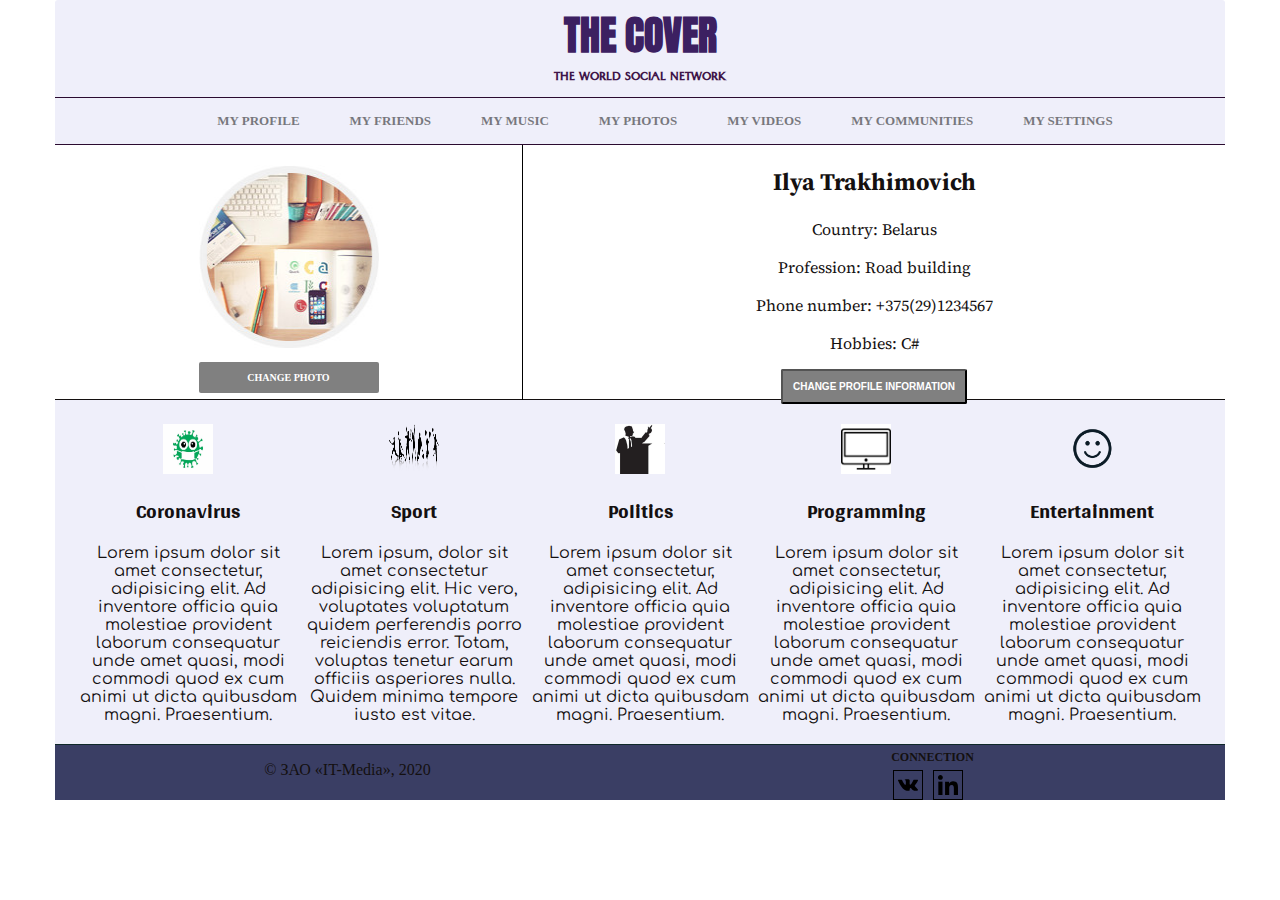
<file: TrakhimovichIlya/html_css_js/SocialNetworkHTML/index.html>
<!doctype html>
<html>
  <head>
    <meta charset="utf-8">
    <title>The Cover</title>
    <link rel="stylesheet" href="style.css" text="text/css">
    <link href="https://fonts.googleapis.com/css2?family=Anton&family=Tenali+Ramakrishna&display=swap" rel="stylesheet">
    <link href="https://fonts.googleapis.com/css2?family=Source+Serif+Pro:wght@600&display=swap" rel="stylesheet">
    <link href="https://fonts.googleapis.com/css2?family=Gidugu&display=swap" rel="stylesheet">
    <link href="https://fonts.googleapis.com/css2?family=Comfortaa:wght@300&display=swap" rel="stylesheet">
    <link rel="shortcut icon" href="img/favicon/carpet.png" type="image/x-icon">
  </head>
  <body>

    <header class="header">
      <div class="container">
        <div class="header_inner">
          <div class="header_logo">
            <h1>The Cover</h1>
            <h5>The world social network</h5>
          </div>
          <div class="header_socialnetwork">           
          </div>
        </div>        
        <div class="header_nav">
          <a class="nav_link" href="index.html">My profile</a>
          <a class="nav_link" href="#">My friends</a>
          <a class="nav_link" href="http://www.radiorecord.ru/" target="_blank">My music</a>
          <a class="nav_link" href="photos.html">My photos</a>
          <a class="nav_link" href="https://www.youtube.com/" target="_blank">My videos</a>
          <a class="nav_link" href="#">My communities</a>
          <a class="nav_link" href="#">My settings</a>
        </div>
      </div>
    </header>

    <div class="content">
      <div class="container">
        <div class="sidebar">
          <div class="avatar">
            <img class="avatar_photo" width="180px" height="183px" src="img/avatar/ava.jpg" alt="avatar">            
            <a class="btn" href="#">change photo</a>
          </div>          
        </div>
        <div class="profile">
          <div class="profile_inner">
            <h2>Ilya Trakhimovich</h2>
            <p>Country: Belarus</p>
            <p>Profession: Road building</p>
            <p>Phone number: +375(29)1234567</p>
            <p class="hobies">Hobbies: C#</p>            
          </div>
          <div class="btn_1">
            <button class="btn_cpi" type="button">change profile information</button>
          </div>          
        </div>
      </div>
    </div>

    <div class="wall">
      <div class="container">
        <div class="news">
          <div class="new_item">
            <img class="new_icon" src="img/news/virus.png" alt="new">
            <h4 class="new_topic">Coronavirus</h4>
            <div class="new_text">
              Lorem ipsum dolor sit amet consectetur, adipisicing elit. Ad inventore officia quia molestiae provident laborum consequatur unde amet quasi, modi commodi quod ex cum animi ut dicta quibusdam magni. Praesentium.
            </div>
          </div>
          <div class="new_item">
            <img class="new_icon" src="img/news/sport.png" alt="new">
            <h4 class="new_topic">Sport</h4>
            <div class="new_text">
              Lorem ipsum, dolor sit amet consectetur adipisicing elit. Hic vero, voluptates voluptatum quidem perferendis porro reiciendis error. Totam, voluptas tenetur earum officiis asperiores nulla. Quidem minima tempore iusto est vitae.
            </div>
          </div>
          <div class="new_item">
            <img class="new_icon" src="img/news/politics.png" alt="new">
            <h4 class="new_topic">Politics</h4>
            <div class="new_text">
              Lorem ipsum dolor sit amet consectetur, adipisicing elit. Ad inventore officia quia molestiae provident laborum consequatur unde amet quasi, modi commodi quod ex cum animi ut dicta quibusdam magni. Praesentium.
            </div>
          </div>
          <div class="new_item">
            <img class="new_icon" src="img/news/programming.png" alt="new">
            <h4 class="new_topic">Programming</h4>
            <div class="new_text">
              Lorem ipsum dolor sit amet consectetur, adipisicing elit. Ad inventore officia quia molestiae provident laborum consequatur unde amet quasi, modi commodi quod ex cum animi ut dicta quibusdam magni. Praesentium.
            </div>
          </div>
          <div class="new_item">
            <img class="new_icon" src="img/news/smile.png" alt="new">
            <h4 class="new_topic">Entertainment</h4>
            <div class="new_text">
              Lorem ipsum dolor sit amet consectetur, adipisicing elit. Ad inventore officia quia molestiae provident laborum consequatur unde amet quasi, modi commodi quod ex cum animi ut dicta quibusdam magni. Praesentium.
            </div>
          </div>
        </div>
      </div>
    </div>

    <footer class="footer">
      <div class="container">
        <div class="footer_inner">
          <div class="footer_block">
            <p class="copyright" >© ЗАО «IT-Media», 2020</p>             
          </div>
          <div class="footer_block">
            <h4 class="footer_title">connection</h4>
            <div class="social">
              <a class="social_item" href="https://vk.com/id11833696" target="_blank">
                <img src="img/soclogo/vk.svg" height="20px" alt="vk.com">
              </a>
              <a class="social_item" href="https://www.linkedin.com/in/ilya-trakhimovich/" target="_blank">
                <img src="img\soclogo\linkedin.svg" height="20px" alt="linkedin">
              </a>  
            </div>
          </div>
        </div>
      </div>      
    </footer>   
  </body>
</html>
</file>
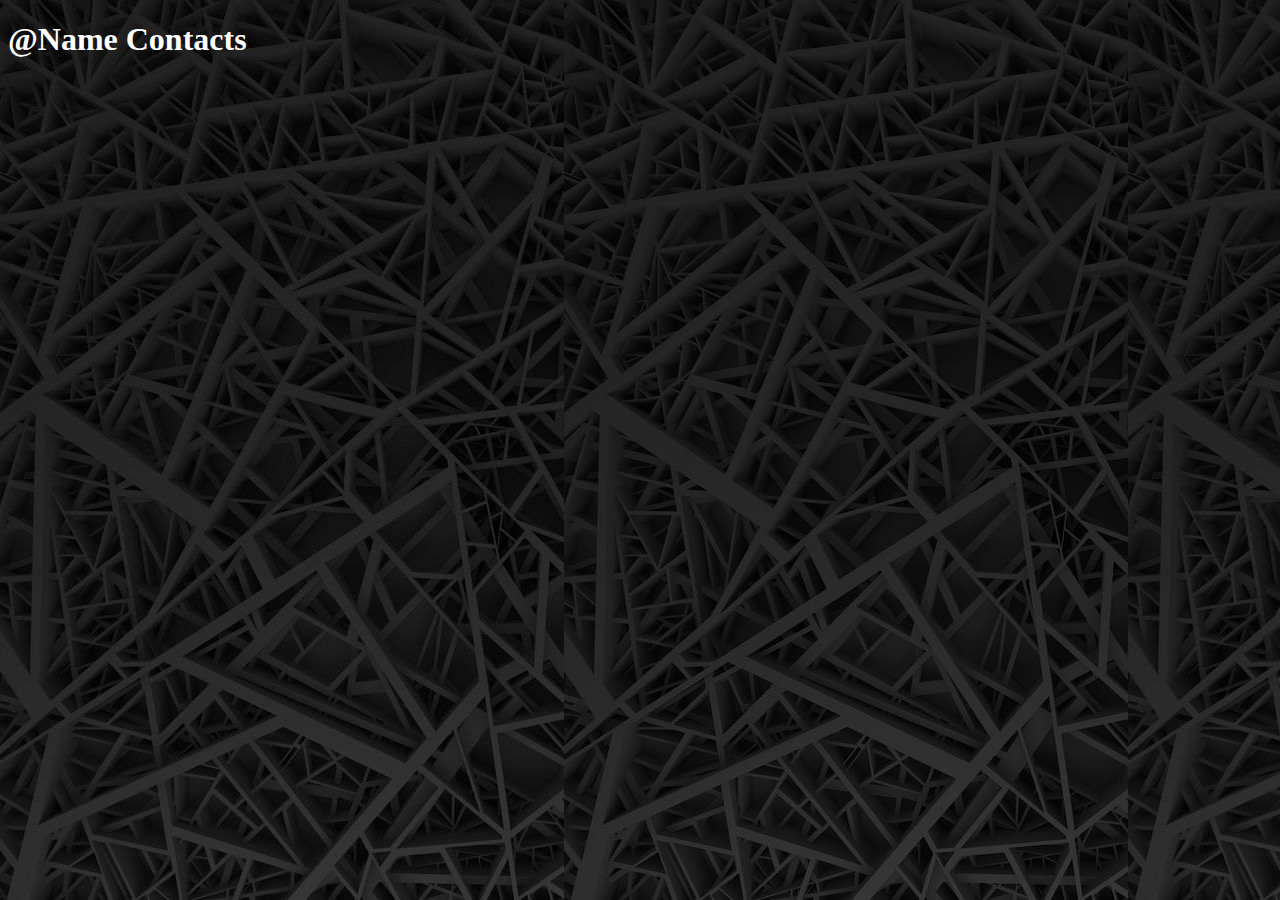
<file: SpaskiAlex/Lesson33 HTML/Contacts.html>
<!DOCTYPE html>
<html>
   <head>
   <meta charset="utf-8">
	<title>@Name groups </title>
	<meta name="description" content="Group page.">
    <meta name="author" content="Aliaksei Spasski">
    <style>   
   body 
		  { 
		     background: url(Background2.jpg) ; 
		     color: #fff; 
		  }		
  </style>
   </head>
   <body>
   <h1>
   @Name Contacts 
   </h1>
   </body>
</html>
</file>
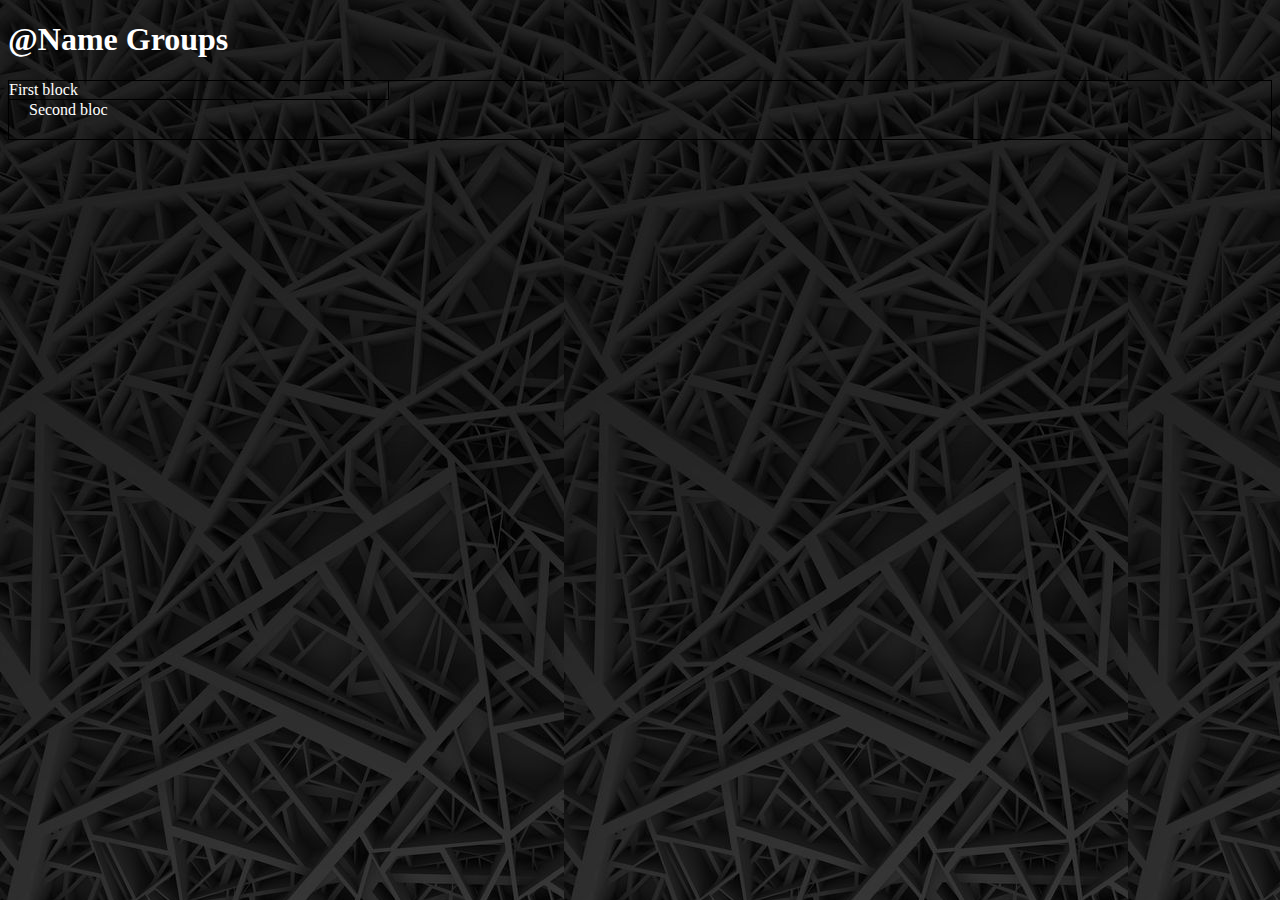
<file: SpaskiAlex/Lesson33 HTML/Groups.html>
<!DOCTYPE html>
<html>
   <head>
    <meta charset="utf-8">
	<title>@Name groups </title>
	<meta name="description" content="Group page.">
    <meta name="author" content="Aliaksei Spasski">
    <style>
   .div30 
   { 
   width: 30%;
   border: 1px solid #000;
   }
   .div70 
   {
    width: 70%    
    margin: 10px;
    padding: 20px;
    border: 1px solid #000;
   }
   body 
		  { 
		     background: url(Background2.jpg) ; 
		     color: #fff; 
		  }		
  </style>
   </head>
   <body>
   <div>
   <h1> @Name Groups </h1>
   </div>
   <div class="div30" style="float:left; margin-right:10px;">
   First block
   </div>
   <div class="div70">
  Second bloc
  </div>   
   </body>
</html>
</file>
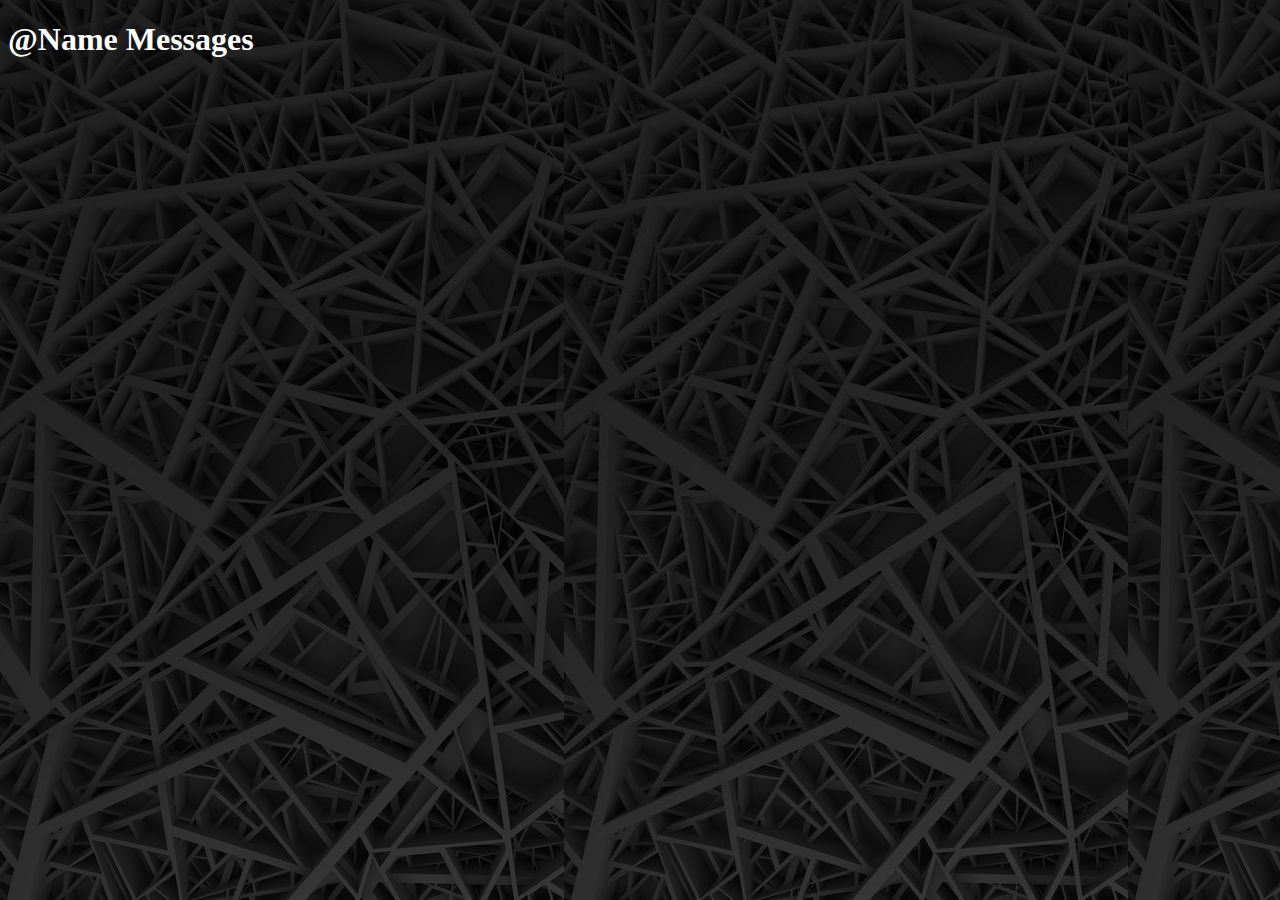
<file: SpaskiAlex/Lesson33 HTML/Messages.html>
<!DOCTYPE html>
<html>
   <head>
   <meta charset="utf-8">
	<title>@Name groups </title>
	<meta name="description" content="Group page.">
    <meta name="author" content="Aliaksei Spasski">
   <style>   
   body 
		  { 
		     background: url(Background2.jpg) ; 
		     color: #fff; 
		  }	
   </style>   		  
   </head>
   <body>
   <h1>
   @Name Messages 
   </h1>
   </body>
</html>
</file>
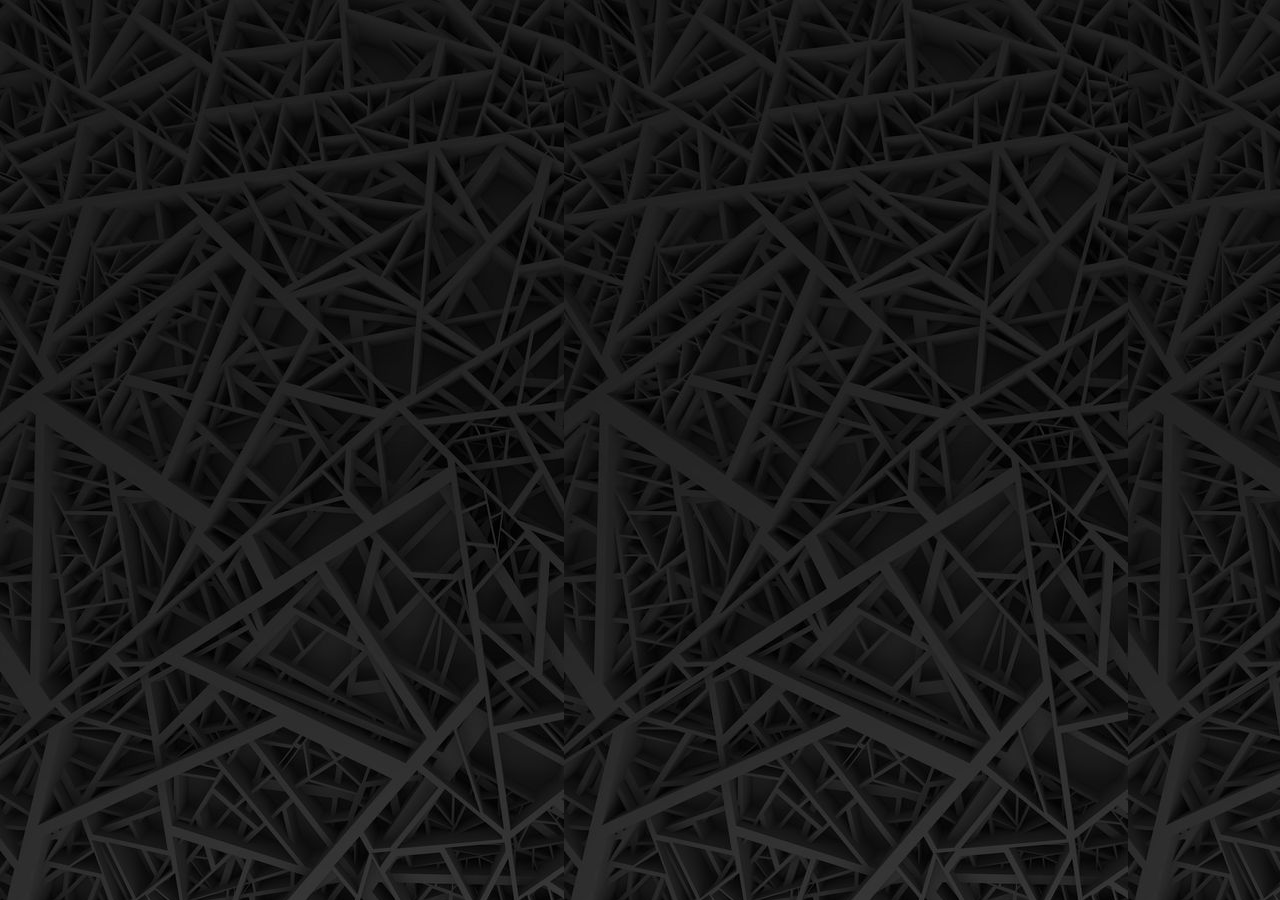
<file: SpaskiAlex/Lesson33 HTML/Settings.html>
<!DOCTYPE html>
<html>
   <head>
   <meta charset="utf-8">
	<title>@Name groups </title>
	<meta name="description" content="Group page.">
    <meta name="author" content="Aliaksei Spasski">
   <style>   
   body 
		  { 
		     background: url(Background2.jpg) ; 
		     color: #fff; 
		  }		
   </head>
   <body>
   <h1>
   Settings 
   </h1>
   </body>
</html>
</file>
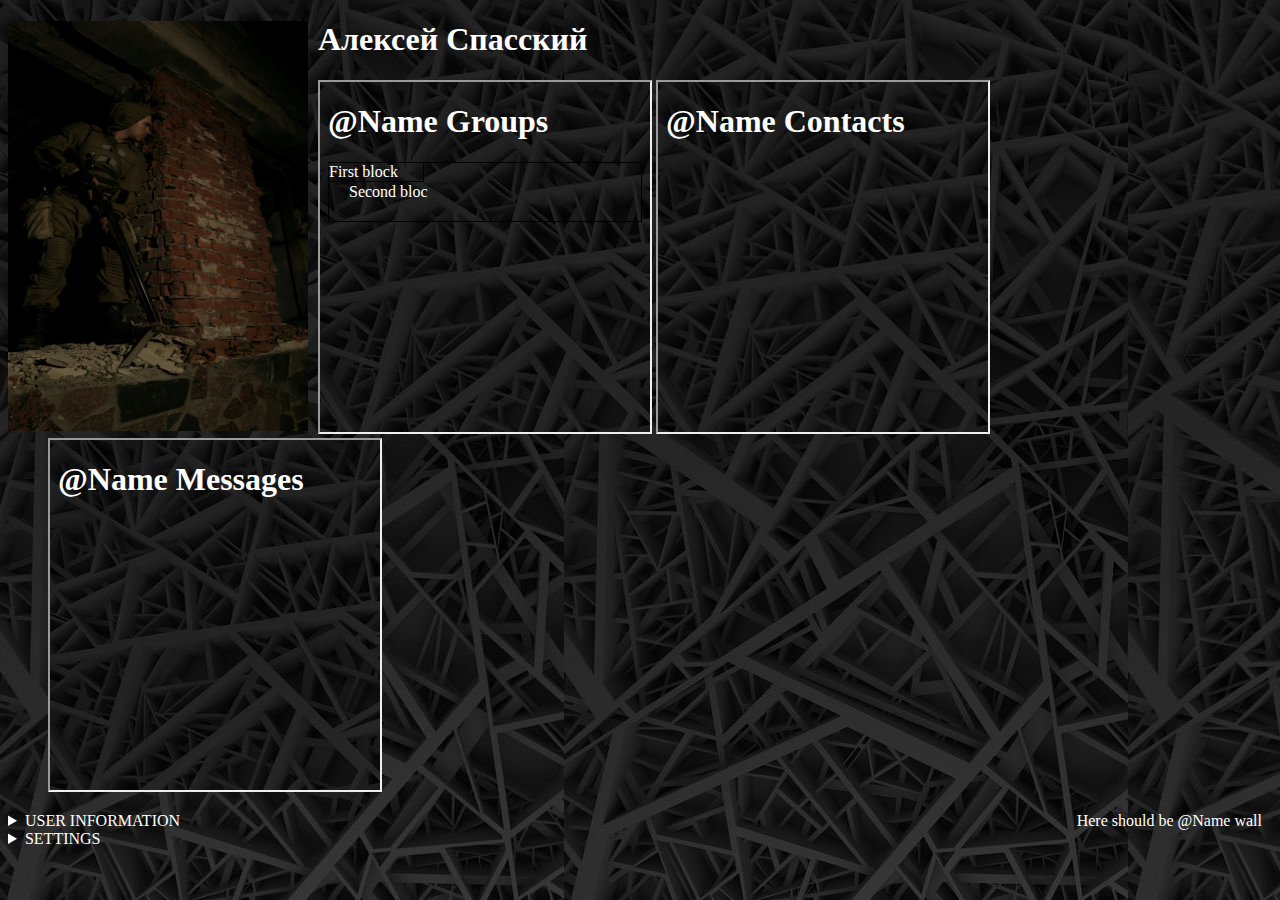
<file: SpaskiAlex/Lesson33 HTML/UserPage.html>
<!DOCTYPE html>
<html>
   <head>
      <meta charset="utf-8">
      <title>User page</title>
      <meta name="description" content="User page of social network.">
      <meta name="author" content="Aliaksei Spasski">
      <style>
          a:link    {color:blue; text-decoration:frame}
          a:visited {color:pink; text-decoration:frame}
          a:hover   {color:red; text-decoration:frame}
          a:active  {color:yellow; text-decoration:frame}
          ul#menu li 
		     {
                display:inline;
             } 	
          body 
		  { 
		     background: url(Background2.jpg) ; 
		     color: #fff; 
		  }		         
      </style>  
   </head>
   <body>
      <div>
         <img src="UserPicture.jpg" alt="User picture" width="300" height="410" 
	     style="float:left; margin-right:10px;">
	     <h1 ID="UserName" > Алексей Спасский </h1>
	     <ul>
	        <iframe src="Groups.html" width="330" height="350"></iframe>
	        <iframe src="Contacts.html" width="330" height="350"></iframe>
		    <iframe src="Messages.html" width="330" height="350"></iframe>
	     </ul>
       </div>
	   <div style="float:right; margin-right:10px; align=left">
	      Here should be @Name wall
	   </div>	
	   <div>
	      <details >
	         <summary>USER INFORMATION</summary>
	            <ul> <dt><u>Date of birth</u></dt> <dd ID="DateOfBirth">dd.mm,yy</dd> </ul>
	            <ul> <dt><u>Country</u></dt> <dd ID="Country"> Belarus </dd></ul>
				<ul> <dt><u>email</u></dt> <dd ID="EMail"> lex-4123@mail.ru </dd></ul>
	            <ul> <dt><u>Langage</u></dt> <dd ID="Languages"> Russian, English </dd></ul>
	            <ul> <dt><u>Personal info</u></dt> <dd ID="PersonalInfo"> 
				<textarea style="background: gray" maxlength="300">
                    текст
                </textarea>
				</dd> </ul>
	      </details>
	      <details>
	         <summary>SETTINGS</summary>
	         <iframe src="Settings.html" width="300" height="500" 
		     style="float:left; margin-right:10px;" > </iframe>		 
	      </details>   
	   </div>	  
   </body>
</html>
</file>
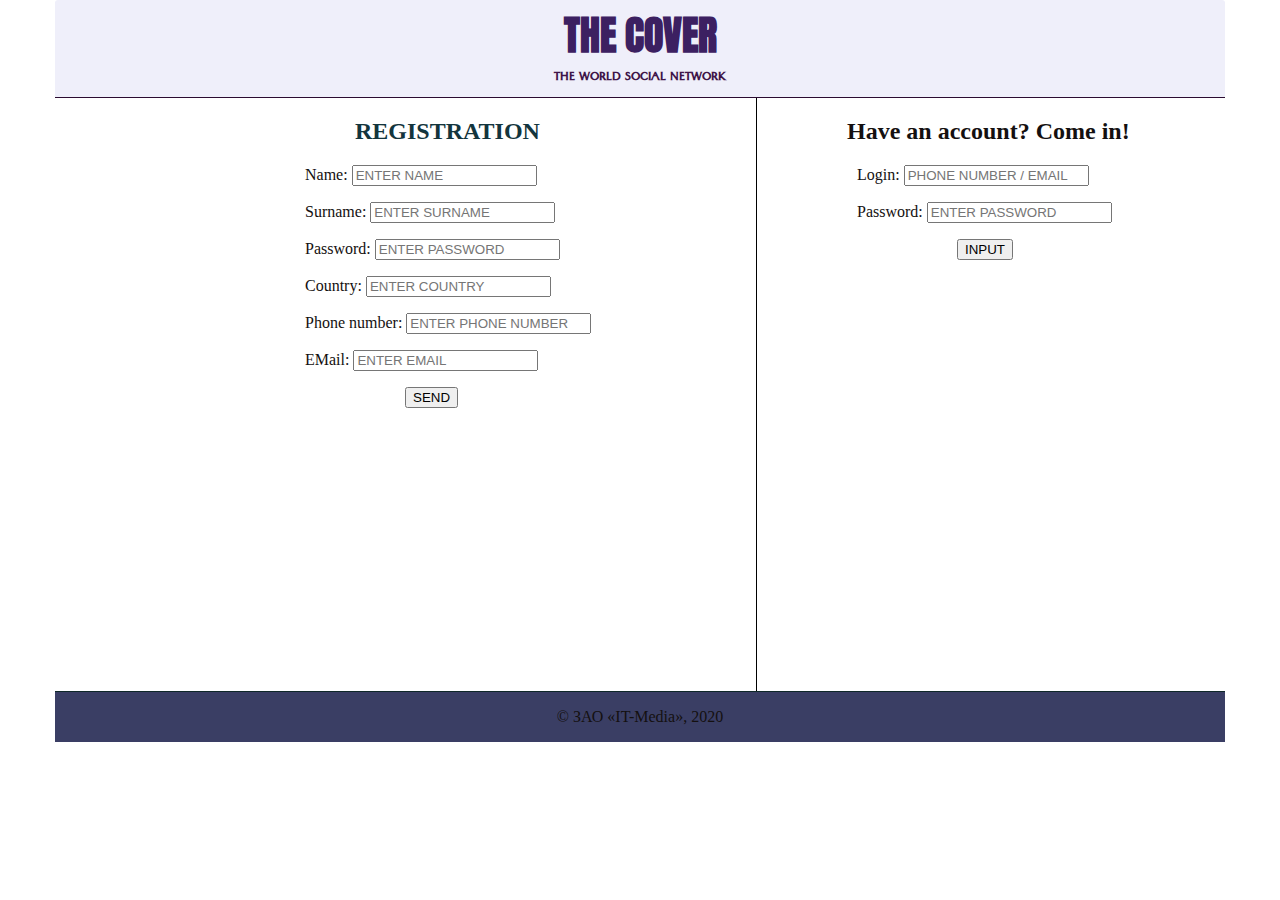
<file: TrakhimovichIlya/html_css_js/SocialNetworkHTML/enter.html>
<!DOCTYPE html>
<html lang="en">
<head>
  <meta charset="UTF-8">
  <title>Main Page</title>
  <link rel="stylesheet" href="enter.css">
  <link href="https://fonts.googleapis.com/css2?family=Anton&family=Tenali+Ramakrishna&display=swap" rel="stylesheet">
  <link rel="shortcut icon" href="img/favicon/carpet.png" type="image/x-icon">
</head>
<body>

  <header>
    <header class="header">
      <div class="container">
        <div class="header_inner">
          <div class="header_logo">
            <h1>The Cover</h1>
            <h5>The world social network</h5>
          </div>
          <div class="header_socialnetwork">           
          </div>
        </div>        
      </div>
    </header> 

    <div class="content">
      <div class="container">
        <div class="registration">
          <h2 class="registration_title">
            registration
          </h2>
          <div class="reg_form">
            <form action="#">
              <p>
                <label for="userFirstName">Name: </label>
                <input type="text" name="userFirstName" id="userFirstName" placeholder="ENTER NAME" required />
              </p>
              <p>
                <label for="userSurame">Surname: </label>
                <input type="text" name="userSurname" id="userSurame" placeholder="ENTER SURNAME" required />
              </p>
              <p>
                <label for="userPassword">Password: </label>
                <input type="password" name="userPassword" id="userPassword" placeholder="ENTER PASSWORD" required />
              </p>
              <p>
                <label for="userCountry">Country: </label>
                <input type="text" name="userCountry" id="userCountry" placeholder="ENTER COUNTRY"/>
              </p>
              <p>
                <label for="userPhoneNumber">Phone number: </label>
                <input type="text" name="userPhoneNumber" id="userPhoneNumber" placeholder="ENTER PHONE NUMBER" required/>
              </p>
              <p>
                <label for="userEMail">EMail: </label>
                <input type="text" name="userEMail" id="userEMail" placeholder="ENTER EMAIL" required />
              </p>
              <button type="submit" class="btn-send">SEND</button> 
            </form>
          </div>
        </div>
        <div class="enter">
          <div class="enter_form">
            <h2 class="enter_title">
              Have an account? Come in!
            </h2>
            <div class="enter_form">
              <form action="index.html" autocomplete="off">
                <p>
                  <label for="userLogin">Login: </label>
                  <input type="text" name="login" id="userLogin" placeholder="PHONE NUMBER / EMAIL" required />
                </p>                
                <p>
                  <label for="userPass">Password: </label>
                  <input type="password" name="userPass" id="userPass" placeholder="ENTER PASSWORD" required />
                </p>              
                <button type="submit" class="btn-send">INPUT</button> 
              </form>
          </div>  
        </div>
      </div>     
    </div>
  </div>

  <footer class="footer">
    <div class="container">
      <div class="footer_inner">        
          <p class="copyright" >© ЗАО «IT-Media», 2020</p>             
        </div>      
      </div>
    </div>      
  </footer>    
</body>
</html>
</file>
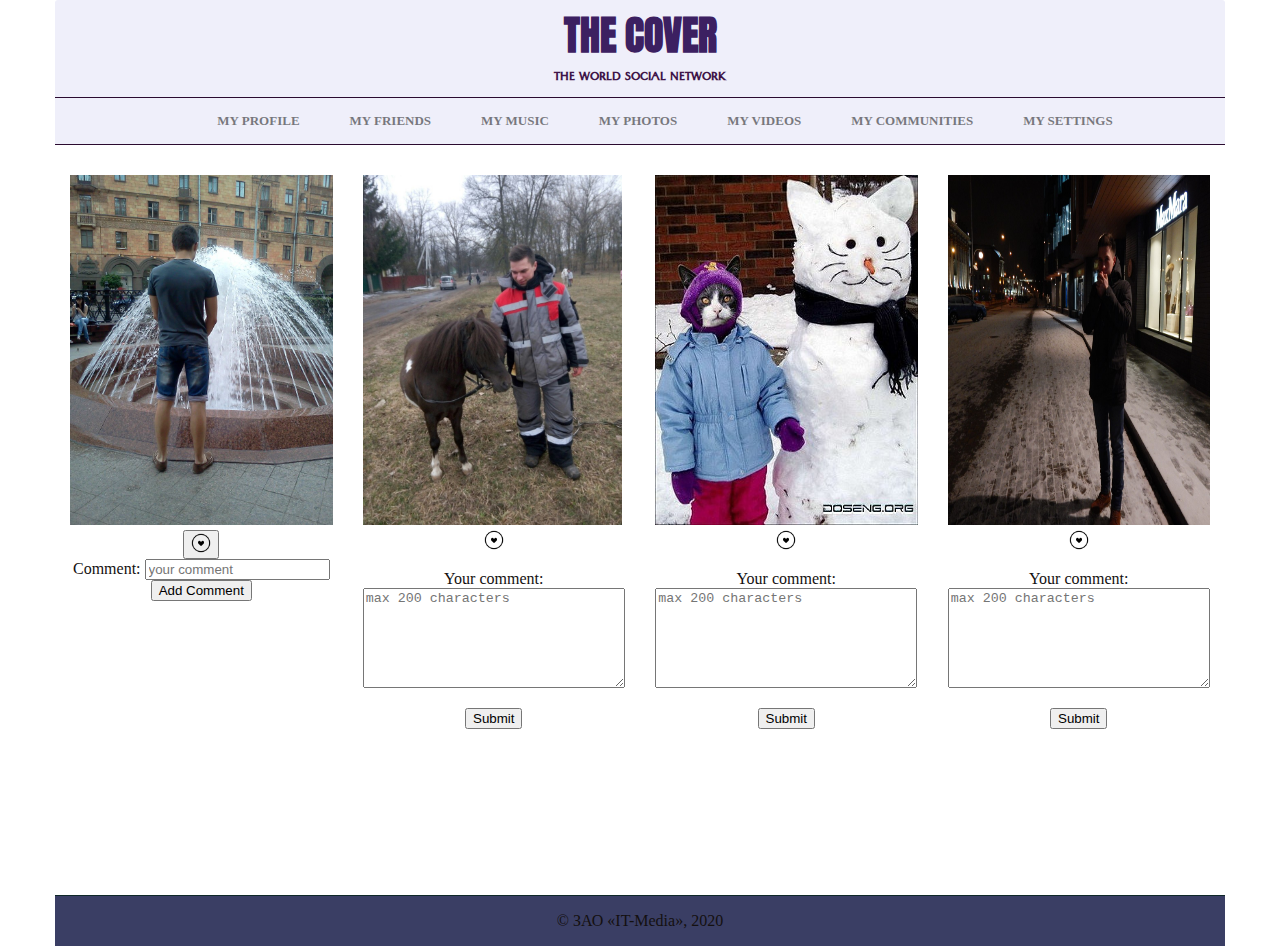
<file: TrakhimovichIlya/html_css_js/SocialNetworkHTML/photos.html>
<!DOCTYPE html>
<html lang="en">
<head>
  <meta charset="utf-8">
    <title>Photos</title>
    <link rel="stylesheet" href="phtotos.css" text="text/css">
    <link href="https://fonts.googleapis.com/css2?family=Anton&family=Tenali+Ramakrishna&display=swap" rel="stylesheet">
    <link href="https://fonts.googleapis.com/css2?family=Source+Serif+Pro:wght@600&display=swap" rel="stylesheet">
    <link href="https://fonts.googleapis.com/css2?family=Gidugu&display=swap" rel="stylesheet">
    <link href="https://fonts.googleapis.com/css2?family=Comfortaa:wght@300&display=swap" rel="stylesheet">
    <link rel="shortcut icon" href="img/favicon/carpet.png" type="image/x-icon">
</head>
<body>

  <header class="header">
    <div class="container">
      <div class="header_inner">
        <div class="header_logo">
          <h1>The Cover</h1>
          <h5>The world social network</h5>
        </div>
        <div class="header_socialnetwork">           
        </div>
      </div>        
      <div class="header_nav">
        <a class="nav_link" href="index.html">My profile</a>
        <a class="nav_link" href="#">My friends</a>
        <a class="nav_link" href="http://www.radiorecord.ru/" target="_blank">My music</a>
        <a class="nav_link" href="photos.html">My photos</a>
        <a class="nav_link" href="https://www.youtube.com/" target="_blank">My videos</a>
        <a class="nav_link" href="#">My communities</a>
        <a class="nav_link" href="#">My settings</a>
      </div>
    </div>
  </header>

  <div class="content">
    <div class="container">
      <div class="photoblock_inner">

        <div class="photoblock">
          <div class="photo">
            <img class="photo" src="img/slider/photo_1.jpg" alt="photo#1">
          </div>
          <div class="like">
            <button class="btn-like" type="button">
              <img class="like_img" src="img/like.png" alt="like">
            </button>
          </div>
          <div class="comment">
            <form>
              <div class="form-group">
                <label for="comment-body">Comment:</label>
                <input type="name" class="form-control" id="comment-body" placeholder="your comment">
              </div>
              <div class="form-group">
                <button type="submit" id="comment-add" class="btn btn-primary">Add Comment</button>
              </div>              
            </form>
          </div>
        </div>   

        <div class="photoblock">
          <div class="photo">
            <img class="photo" src="img/slider/photo_2.jpg" alt="photo#2">
          </div>
          <div class="like">
            <a class="a-like" href="#">
              <img class="like_img" src="img/like.png" alt="like">
            </a>            
          </div>
          <div class="comment">
            <form method="#">
              <p>
                  <label class="label-comment" for="comment">Your comment:</label><br/>
                  <textarea class="textarea-comment" name="comment" id="comment" placeholder="max 200 characters" maxlength="200"></textarea>   
              </p>
              <p>
                  <input type="submit" value="Submit" />
              </p>
          </form>
          </div>   
        </div> 

        <div class="photoblock">
          <div class="photo">
            <img class="photo" src="img/slider/photo_3.jpg" alt="photo#3">
          </div>
          <div class="like">
            <a href="#">
              <img class="like_img" src="img/like.png" alt="like">
            </a>
          </div>
          <div class="comment">
            <form method="#">
              <p>
                  <label class="label-comment" for="comment">Your comment:</label><br/>
                  <textarea class="textarea-comment" name="comment" id="comment" placeholder="max 200 characters" maxlength="200"></textarea>   
              </p>
              <p>
                  <input type="submit" value="Submit" />
              </p>
          </form>
          </div>   
        </div> 

        <div class="photoblock">
          <div class="photo">
            <img class="photo" src="img/slider/photo_4.jpg" alt="photo#4">
          </div>
          <div class="like">
            <a href="#">
              <img class="like_img" src="img/like.png" alt="like">
            </a>
          </div>
          <div class="comment">
            <form method="#">
              <p>
                  <label class="label-comment" for="comment">Your comment:</label><br/>
                  <textarea class="textarea-comment" name="comment" id="comment" placeholder="max 200 characters" maxlength="200"></textarea>   
              </p>
              <p>
                  <input type="submit" value="Submit" />
              </p>
          </form>
          </div>   
        </div> 
      </div>
    </div>  
  </div> 

    <footer class="footer">
      <div class="container">
        <div class="footer_inner">        
            <p class="copyright" >© ЗАО «IT-Media», 2020</p>             
          </div>      
        </div>   
    </footer>  
  
  
    <script src="comments.js"></script>
</body>
</html>
</file>
<file: TrakhimovichIlya/html_css_js/SocialNetworkHTML/style.css>
body{
  margin: 0px;
  color: rgb(20, 16, 16);
  background-color: white;
}

*,
*::before,
*::after{
  box-sizing: border-box;
}

.container{
  width: 100%;
  max-width: 1170px; 
  margin: 0 auto; 
}

/* Header 
================================*/

.header .container{
  background-color: rgb(239, 239, 250);
  border-top-left-radius: 3px;
  border-top-right-radius: 3px;
}

.header_inner{
  padding: 5px 0;  
  border-bottom: 1px solid rgb(43, 11, 48);  
}

h1{
  font-family: 'Anton', sans-serif;
  font-size: 40px;
  color: rgb(60, 32, 97);
  text-transform: uppercase;
  display: flex;
  justify-content: center;
  margin: 0px;
}

h5{
  font-size: 17px;
  color: rgb(63, 21, 73);
  text-transform: uppercase;
  font-family: 'Tenali Ramakrishna', sans-serif;
  display: flex;
  justify-content: center;
  margin: 0px;
}

.header_logo{  
  align-items: center;
}

.header_nav{
  display: flex;
  justify-content: center;  
  padding: 15px 0;
  align-items: center;
  font-size: 13px;
  font-weight: 700;
  border-bottom: 1px solid rgb(43, 11, 48);
}

.nav_link{
  margin-left: 50px;
  color: black;
  text-transform: uppercase;
  text-decoration: none;
  opacity: 0.5;
  transition: opacity .1s linear;
}

.nav_link:hover{
  opacity: 1;
}

/* content 
================================*/

.content{
  margin: 0; 
}

.content .container{
  min-height: 255px;
  border-bottom: 1px solid;
}

.sidebar{ 
  min-height: 255px;
  width: 40%;
  float: left; 
  display: flex;  
  justify-content: center; 
  border-right: 1px solid black;
}


.avatar_photo{
  margin-top: 20px;
  margin-bottom: 10px;
}

.btn{
  display: flex;
  justify-content: center;
  vertical-align: top;
  padding: 10px; 
  border-radius: 2px;
  font-size: 10px;
  color: white;
  font-weight: 600;
  text-transform: uppercase;
  text-decoration: none;
  transition: .1s linear;
  background-color: grey;
}

.btn:hover{
  background-color: rgb(92, 90, 90);
}

.profile{  
  min-height: 255px;
  width: 60%;
  float: left;
  text-align: center;
}

.btn_1{
  display: flex;
  justify-content: center;
  margin-top: 15px;
}

.btn_cpi{
  display: flex;
  justify-content: center;  
  padding: 10px; 
  border-radius: 2px;
  font-size: 10px;
  color: white;
  font-weight: 600;
  text-transform: uppercase;
  text-decoration: none;
  transition: .1s linear;
  background-color: grey;
}

.btn_cpi:hover{
  opacity: 1;
  background-color: rgb(92, 90, 90);
}

.profile_inner{
  font-family: 'Source Serif Pro', serif;
}

.hobies{
  margin-bottom: 0px;
}

/* wall 
================================*/

.wall .container{
  background-color: rgb(239, 239, 250);
}

.news{
  display: flex;
  padding: 20px;
}

.new_icon{
  width: 50px;
  height: 50px;
}

.new_item{
  width: 20%;
  text-align: center;
}

.new_topic{
  margin: 5px 0;
  font-family: 'Gidugu', sans-serif; 
  font-size: 30px; 
  font-weight: 500;
}

.new_text{
  font-family: 'Comfortaa', cursive;
}

/* footer 
================================*/

.footer{
  margin-top: 0px;  
  
}

.footer .container{
  border-top: 1px solid rgb(15, 40, 41);
  background-color: #3a3e64;
}

.footer_inner{
  display: flex;
}

.footer_block{
  width: 50%;
  text-align: center;
}

.copyright{
  text-align: center;
}

.footer_title{
  margin: 5px 0;
  margin-bottom: 5px;
  text-transform: uppercase;
  font-size: 12px;
}

.social{
display: flex;
justify-content: center;
}

.social_item{
  display: flex;
  justify-content: center;
  align-items: center;
  width: 30px;
  height: 30px;
  border: 1px solid black;
  margin-right: 10px;
  margin-top: 0px;
}
</file>
<file: TrakhimovichIlya/html_css_js/SocialNetworkHTML/enter.css>
body{
  margin: 0px;
  color: rgb(20, 16, 16);
  background-color: white;
}

*,
*::before,
*::after{
  box-sizing: border-box;
}

.container{
  width: 100%;
  max-width: 1170px; 
  margin: 0 auto; 
}

/* Header 
================================*/

.header .container{
  background-color: rgb(239, 239, 250);
  border-top-left-radius: 3px;
  border-top-right-radius: 3px;
}

.header_inner{
  padding: 5px 0;  
  border-bottom: 1px solid rgb(43, 11, 48);  
}

h1{
  font-family: 'Anton', sans-serif;
  font-size: 40px;
  color: rgb(60, 32, 97);
  text-transform: uppercase;
  display: flex;
  justify-content: center;
  margin: 0px;
}

h5{
  font-size: 17px;
  color: rgb(63, 21, 73);
  text-transform: uppercase;
  font-family: 'Tenali Ramakrishna', sans-serif;
  display: flex;
  justify-content: center;
  margin: 0px;
}

.header_logo{  
  align-items: center;
}

.header_nav{
  display: flex;
  justify-content: center;  
  padding: 15px 0;
  align-items: center;
  font-size: 13px;
  font-weight: 700;
  border-bottom: 1px solid rgb(43, 11, 48);
}

.nav_link{
  margin-left: 50px;
  color: black;
  text-transform: uppercase;
  text-decoration: none;
  opacity: 0.5;
  transition: opacity .1s linear;
}

.nav_link:hover{
  opacity: 1;
}

/* Сontent 
================================*/

.content{
  min-height: 593px;
}

.content .container{
  min-height: 593px;
}

.registration{
  min-height: 593px;
  width: 60%;
  float: left; 
  border-right: 1px solid black; 
}

.registration_title{
  text-transform: uppercase;
  color: rgb(19, 53, 61);
  margin-left: 300px;
}

.reg_form{
  margin-left: 250px;
}

.btn-send{
  margin-left: 100px;
}

.enter{
  min-height: 593px;
  width: 40%;
  float: left;
}

.enter_title{
  margin-left: 40px;
}

.enter_form{
  margin-left: 50px;
}

/* footer 
================================*/

.footer{
  margin-top: 0px;  
}

.footer .container{
  border-top: 1px solid rgb(15, 40, 41);
  background-color: #3a3e64;
}

.footer_inner{
  display: flex;
  justify-content: center;
}

.copyright{
  text-align: center;
}
</file>
<file: TrakhimovichIlya/html_css_js/SocialNetworkHTML/phtotos.css>
body{
  margin: 0px;
  color: rgb(20, 16, 16);
  background-color: white;
}

*,
*::before,
*::after{
  box-sizing: border-box;
}

.container{
  width: 100%;
  max-width: 1170px; 
  margin: 0 auto; 
}

/* Header 
================================*/

.header .container{
  background-color: rgb(239, 239, 250);
  border-top-left-radius: 3px;
  border-top-right-radius: 3px;
}

.header_inner{
  padding: 5px 0;  
  border-bottom: 1px solid rgb(43, 11, 48);  
}

h1{
  font-family: 'Anton', sans-serif;
  font-size: 40px;
  color: rgb(60, 32, 97);
  text-transform: uppercase;
  display: flex;
  justify-content: center;
  margin: 0px;
}

h5{
  font-size: 17px;
  color: rgb(63, 21, 73);
  text-transform: uppercase;
  font-family: 'Tenali Ramakrishna', sans-serif;
  display: flex;
  justify-content: center;
  margin: 0px;
}

.header_logo{  
  align-items: center;
}

.header_nav{
  display: flex;
  justify-content: center;  
  padding: 15px 0;
  align-items: center;
  font-size: 13px;
  font-weight: 700;
  border-bottom: 1px solid rgb(43, 11, 48);
}

.nav_link{
  margin-left: 50px;
  color: black;
  text-transform: uppercase;
  text-decoration: none;
  opacity: 0.5;
  transition: opacity .1s linear;
}

.nav_link:hover{
  opacity: 1;
}

/* content
================================*/
.content{
  margin: 30px 0;
}

.photoblock_inner{
  display: flex;
  flex-wrap: wrap; 
  margin-bottom: 150px;
}

.photoblock{
  width: 25%;
  padding: 0 15px;
}

.photo{
 display: block;
 max-width: 100%;
 height: 350px;
 margin-bottom: 5px;
}

.like{  
  display: flex;
  justify-content: center;
}

.like_img{
  height: 20px;
  width: 20px;
}

.btn-like:focus{
  background: red;
  transition: background 0s;
}

.a-like:focus{
  background: red;
  transition: background 0s;
}

.comment{
  display: flex;
  justify-content: center;
  text-align: center;
}

.textarea-comment{
  width: 262px;
  height: 100px;
}

/* footer 
================================*/

.footer{
  margin-top: 0px;  
}

.footer .container{
  border-top: 1px solid rgb(15, 40, 41);
  background-color: #3a3e64;
}

.footer_inner{
  display: flex;
  justify-content: center;
}

.copyright{
  text-align: center;
}
</file>
